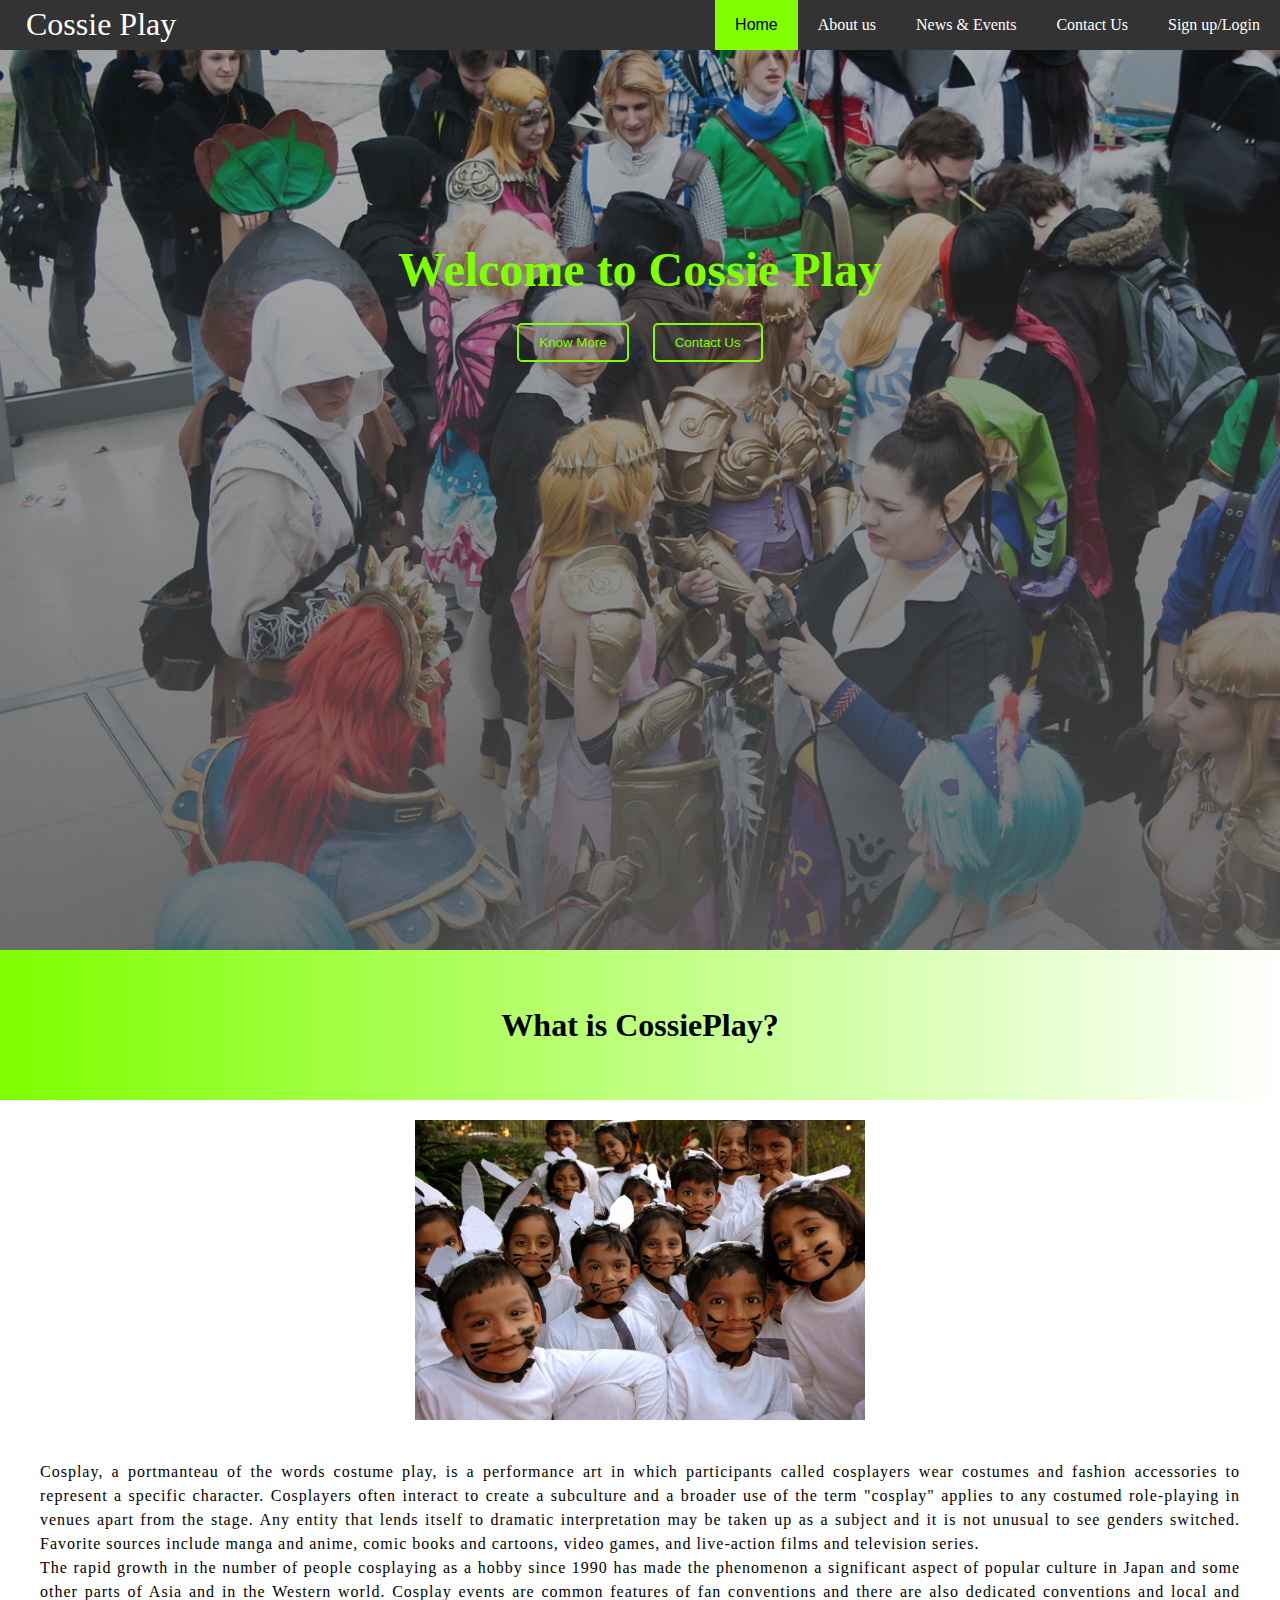
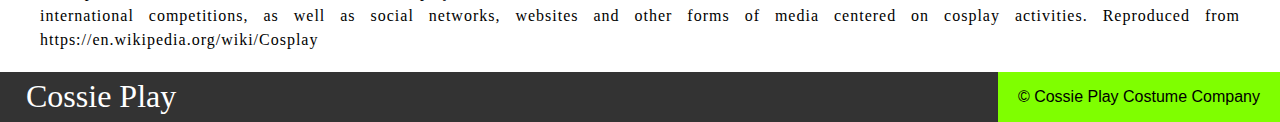
<file: index.html>
<html>
<head>
<title>Home</title>
<link rel="stylesheet" href="style.css" />
</head>

<body>
<ul class="navigation">
	<li class="logo"><a href="index.html">Cossie Play</a></li>
	<li><a href="user.html">Sign up/Login</a></li>
	<li><a href="contact.html">Contact Us</a></li>
	<li><a href="news.html">News & Events</a></li>
	<li><a href="about.html">About us</a></li>
	<li><a href="index.html" class="active">Home</a></li>
</ul>
<div class="poster" align="center">
<h2 class="fancytext"> Welcome to Cossie Play</h2>
<a href="about.html">
<input type="button" class="transparent-button" value="Know More" >
</a>
<a href="contact.html">
<input type="button" class="transparent-button" value="Contact Us" >
</a>
</div>
<div class="banner"><h1>What is CossiePlay?</h1></div>

<div class="container">
<div align="center">
	<img src="images/we-re-rabbits-1439192-1279x850.jpg" height=300 width=auto class="inlineimage"/>
</div>
<p>Cosplay, a portmanteau of the words costume play, is a performance art in which participants called cosplayers wear costumes and fashion accessories to represent a specific character. Cosplayers often interact to create a subculture and a broader use of the term "cosplay" applies to any costumed role-playing in venues apart from the stage. Any entity that lends itself to dramatic interpretation may be taken up as a subject and it is not unusual to see genders switched. Favorite sources include manga and anime, comic books and cartoons, video games, and live-action films and television series.
<br>
The rapid growth in the number of people cosplaying as a hobby since 1990 has made the phenomenon a significant aspect of popular culture in Japan and some other parts of Asia and in the Western world. Cosplay events are common features of fan conventions and there are also dedicated conventions and local and international competitions, as well as social networks, websites and other forms of media centered on cosplay activities.
Reproduced from https://en.wikipedia.org/wiki/Cosplay
</p>
<ul class="navigation">
	<li class="logo"><a href="index.html">Cossie Play</a></li>
	<li><a href="home.html" class="active">&#169; Cossie Play Costume Company</a></li>
</ul>
</body>
</html>
</file>
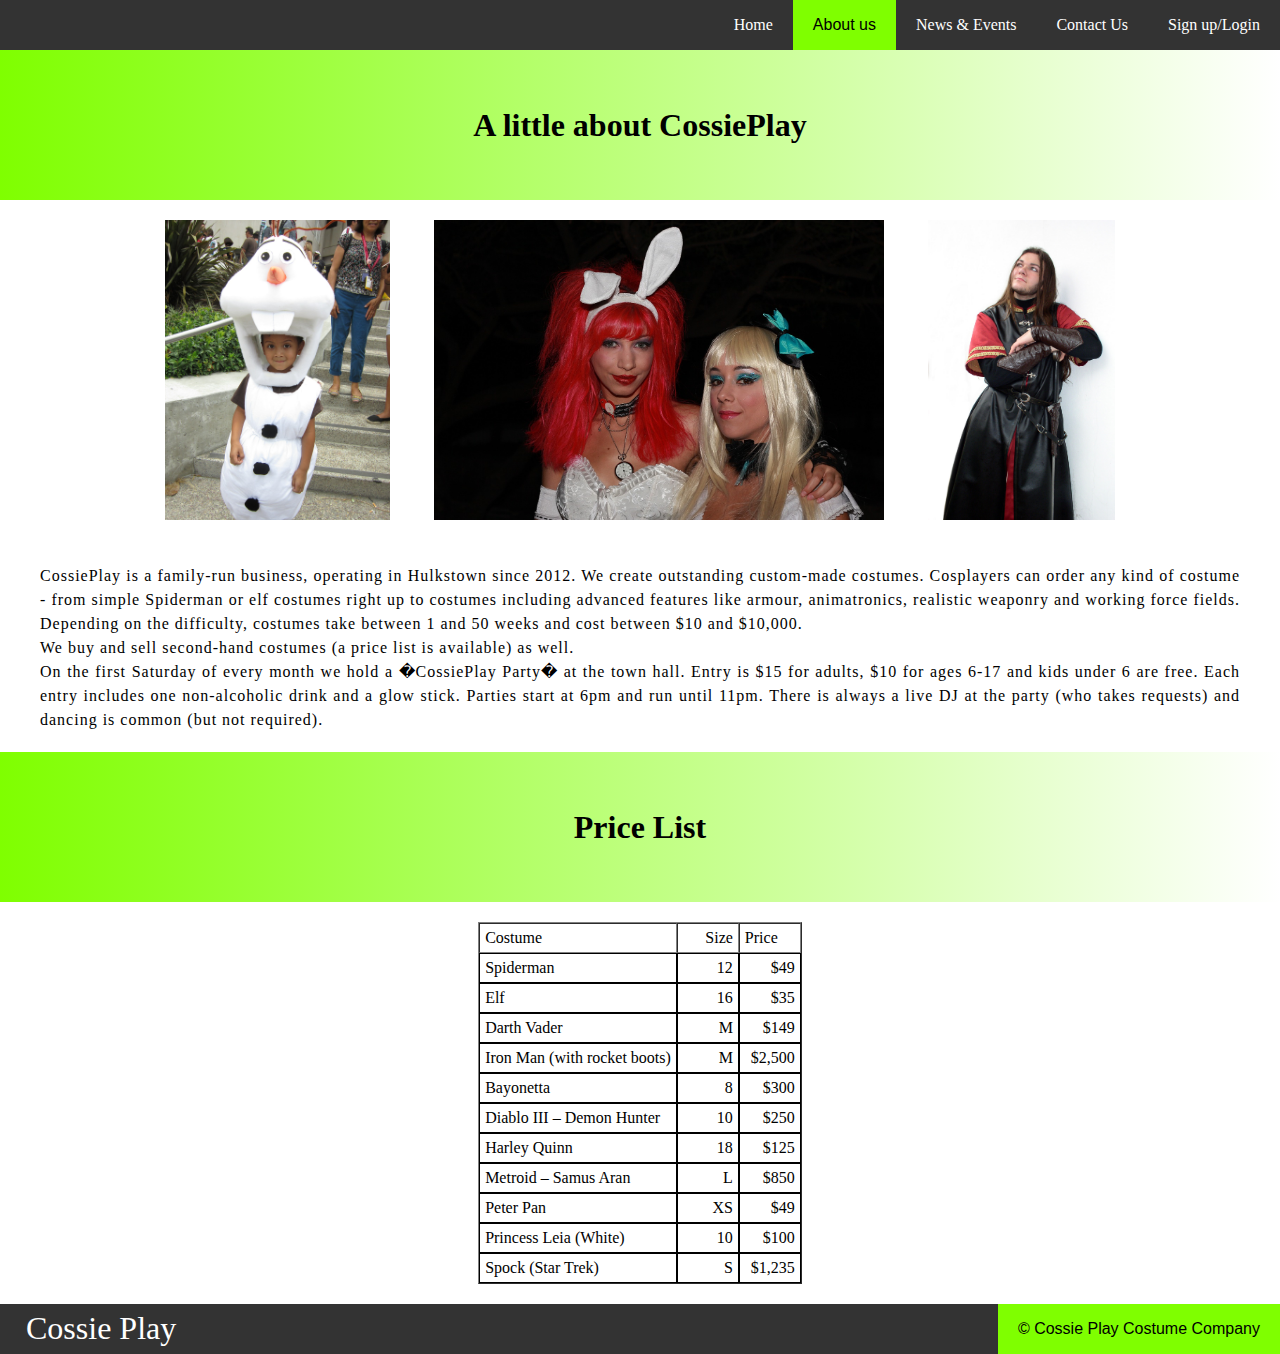
<file: about.html>
<html>
<head>
<title>About Us</title>
<link rel="stylesheet" href="style.css" />
</head>

<body>
<ul class="navigation">
	<li><a href="user.html">Sign up/Login</a></li>
	<li><a href="contact.html">Contact Us</a></li>
	<li><a href="news.html">News & Events</a></li>
	<li><a href="about.html" class="active">About us</a></li>
	<li><a href="index.html">Home</a></li>
</ul>

<div class="banner"><h1>A little about CossiePlay</h1></div>

<div class="container">
<div align="center">
	<img src="images/olaf-630522_1280.jpg" height=300 width=auto class="inlineimage"/>
	<img src="images/alice-in-wonderland-872612_1280.jpg" height=300 width=auto class="inlineimage"/>
	<img src="images/boromir-4-1478698.jpg" height=300 width=auto class="inlineimage"/>
</div>
<p>CossiePlay is a family-run business, operating in Hulkstown since 2012. We create outstanding custom-made costumes. Cosplayers can order any kind of costume - from simple Spiderman or elf costumes right up to costumes including advanced features like armour, animatronics, realistic weaponry and working force fields. Depending on the difficulty, costumes take between 1 and 50 weeks and cost between $10 and $10,000.<br/>
We buy and sell second-hand costumes (a price list is available) as well.<br/>
On the first Saturday of every month we hold a �CossiePlay Party� at the town hall. Entry is $15 for adults, $10 for ages 6-17 and kids under 6 are free. Each entry includes one non-alcoholic drink and a glow stick. Parties start at 6pm and run until 11pm. There is always a live DJ at the party (who takes requests) and dancing is common (but not required). 
</p>

<div class="banner"><h1>Price List</h1></div>
<div align="center">
	<table class="" cellspacing=0 border=1>
					<tbody>
						<tr style="height:17px;">
							<td style="min-width:50px">
								<nobr>Costume</nobr>
							</td>
							<td style="text-align:right;min-width:50px">
								<nobr>Size</nobr>
							</td>
							<td style="min-width:50px">
								<nobr>Price</nobr>
							</td>
						</tr>
						<tr style="height:17px;">
							<td style="border:1px solid;border-left-color:#000000;border-right-color:#000000;border-top-color:#000000;border-bottom-color:#000000;min-width:50px">
								<nobr>Spiderman</nobr>
							</td>
							<td style="text-align:right;border:1px solid;border-left-color:#000000;border-right-color:#000000;border-top-color:#000000;border-bottom-color:#000000;min-width:50px">
								<nobr>12</nobr>
							</td>
							<td style="text-align:right;border:1px solid;border-left-color:#000000;border-right-color:#000000;border-top-color:#000000;border-bottom-color:#000000;min-width:50px">
								<nobr>$49</nobr>
							</td>
						</tr>
						<tr style="height:17px;">
							<td style="border:1px solid;border-left-color:#000000;border-right-color:#000000;border-top-color:#000000;border-bottom-color:#000000;min-width:50px">
								<nobr>Elf</nobr>
							</td>
							<td style="text-align:right;border:1px solid;border-left-color:#000000;border-right-color:#000000;border-top-color:#000000;border-bottom-color:#000000;min-width:50px">
								<nobr>16</nobr>
							</td>
							<td style="text-align:right;border:1px solid;border-left-color:#000000;border-right-color:#000000;border-top-color:#000000;border-bottom-color:#000000;min-width:50px">
								<nobr>$35</nobr>
							</td>
						</tr>
						<tr style="height:17px;">
							<td style="border:1px solid;border-left-color:#000000;border-right-color:#000000;border-top-color:#000000;border-bottom-color:#000000;min-width:50px">
								<nobr>Darth Vader</nobr>
							</td>
							<td style="text-align:right;border:1px solid;border-left-color:#000000;border-right-color:#000000;border-top-color:#000000;border-bottom-color:#000000;min-width:50px">
								<nobr>M</nobr>
							</td>
							<td style="text-align:right;border:1px solid;border-left-color:#000000;border-right-color:#000000;border-top-color:#000000;border-bottom-color:#000000;min-width:50px">
								<nobr>$149</nobr>
							</td>
						</tr>
						<tr style="height:17px;">
							<td style="border:1px solid;border-left-color:#000000;border-right-color:#000000;border-top-color:#000000;border-bottom-color:#000000;min-width:50px">
								<nobr>Iron Man (with rocket boots)</nobr>
							</td>
							<td style="text-align:right;border:1px solid;border-left-color:#000000;border-right-color:#000000;border-top-color:#000000;border-bottom-color:#000000;min-width:50px">
								<nobr>M</nobr>
							</td>
							<td style="text-align:right;border:1px solid;border-left-color:#000000;border-right-color:#000000;border-top-color:#000000;border-bottom-color:#000000;min-width:50px">
								<nobr>$2,500</nobr>
							</td>
						</tr>
						<tr style="height:17px;">
							<td style="border:1px solid;border-left-color:#000000;border-right-color:#000000;border-top-color:#000000;border-bottom-color:#000000;min-width:50px">
								<nobr>Bayonetta</nobr>
							</td>
							<td style="text-align:right;border:1px solid;border-left-color:#000000;border-right-color:#000000;border-top-color:#000000;border-bottom-color:#000000;min-width:50px">
								<nobr>8</nobr>
							</td>
							<td style="text-align:right;border:1px solid;border-left-color:#000000;border-right-color:#000000;border-top-color:#000000;border-bottom-color:#000000;min-width:50px">
								<nobr>$300</nobr>
							</td>
						</tr>
						<tr style="height:17px;">
							<td style="border:1px solid;border-left-color:#000000;border-right-color:#000000;border-top-color:#000000;border-bottom-color:#000000;min-width:50px">
								<nobr>Diablo III &ndash; Demon Hunter</nobr>
							</td>
							<td style="text-align:right;border:1px solid;border-left-color:#000000;border-right-color:#000000;border-top-color:#000000;border-bottom-color:#000000;min-width:50px">
								<nobr>10</nobr>
							</td>
							<td style="text-align:right;border:1px solid;border-left-color:#000000;border-right-color:#000000;border-top-color:#000000;border-bottom-color:#000000;min-width:50px">
								<nobr>$250</nobr>
							</td>
						</tr>
						<tr style="height:17px;">
							<td style="border:1px solid;border-left-color:#000000;border-right-color:#000000;border-top-color:#000000;border-bottom-color:#000000;min-width:50px">
								<nobr>Harley Quinn</nobr>
							</td>
							<td style="text-align:right;border:1px solid;border-left-color:#000000;border-right-color:#000000;border-top-color:#000000;border-bottom-color:#000000;min-width:50px">
								<nobr>18</nobr>
							</td>
							<td style="text-align:right;border:1px solid;border-left-color:#000000;border-right-color:#000000;border-top-color:#000000;border-bottom-color:#000000;min-width:50px">
								<nobr>$125</nobr>
							</td>
						</tr>
						<tr style="height:17px;">
							<td style="border:1px solid;border-left-color:#000000;border-right-color:#000000;border-top-color:#000000;border-bottom-color:#000000;min-width:50px">
								<nobr>Metroid &ndash; Samus Aran</nobr>
							</td>
							<td style="text-align:right;border:1px solid;border-left-color:#000000;border-right-color:#000000;border-top-color:#000000;border-bottom-color:#000000;min-width:50px">
								<nobr>L</nobr>
							</td>
							<td style="text-align:right;border:1px solid;border-left-color:#000000;border-right-color:#000000;border-top-color:#000000;border-bottom-color:#000000;min-width:50px">
								<nobr>$850</nobr>
							</td>
						</tr>
						<tr style="height:17px;">
							<td style="border:1px solid;border-left-color:#000000;border-right-color:#000000;border-top-color:#000000;border-bottom-color:#000000;min-width:50px">
								<nobr>Peter Pan</nobr>
							</td>
							<td style="text-align:right;border:1px solid;border-left-color:#000000;border-right-color:#000000;border-top-color:#000000;border-bottom-color:#000000;min-width:50px">
								<nobr>XS</nobr>
							</td>
							<td style="text-align:right;border:1px solid;border-left-color:#000000;border-right-color:#000000;border-top-color:#000000;border-bottom-color:#000000;min-width:50px">
								<nobr>$49</nobr>
							</td>
						</tr>
						<tr style="height:17px;">
							<td style="border:1px solid;border-left-color:#000000;border-right-color:#000000;border-top-color:#000000;border-bottom-color:#000000;min-width:50px">
								<nobr>Princess Leia (White)</nobr>
							</td>
							<td style="text-align:right;border:1px solid;border-left-color:#000000;border-right-color:#000000;border-top-color:#000000;border-bottom-color:#000000;min-width:50px">
								<nobr>10</nobr>
							</td>
							<td style="text-align:right;border:1px solid;border-left-color:#000000;border-right-color:#000000;border-top-color:#000000;border-bottom-color:#000000;min-width:50px">
								<nobr>$100</nobr>
							</td>
						</tr>
						<tr style="height:17px;">
							<td style="border:1px solid;border-left-color:#000000;border-right-color:#000000;border-top-color:#000000;border-bottom-color:#000000;min-width:50px">
								<nobr>Spock (Star Trek)</nobr>
							</td>
							<td style="text-align:right;border:1px solid;border-left-color:#000000;border-right-color:#000000;border-top-color:#000000;border-bottom-color:#000000;min-width:50px">
								<nobr>S</nobr>
							</td>
							<td style="text-align:right;border:1px solid;border-left-color:#000000;border-right-color:#000000;border-top-color:#000000;border-bottom-color:#000000;min-width:50px">
								<nobr>$1,235</nobr>
							</td>
						</tr>
					</tbody>
				</table>
				</div>
<ul class="navigation">
	<li class="logo"><a href="index.html">Cossie Play</a></li>
	<li><a href="home.html" class="active">&#169; Cossie Play Costume Company</a></li>
</ul>

</body>
</html>
</file>
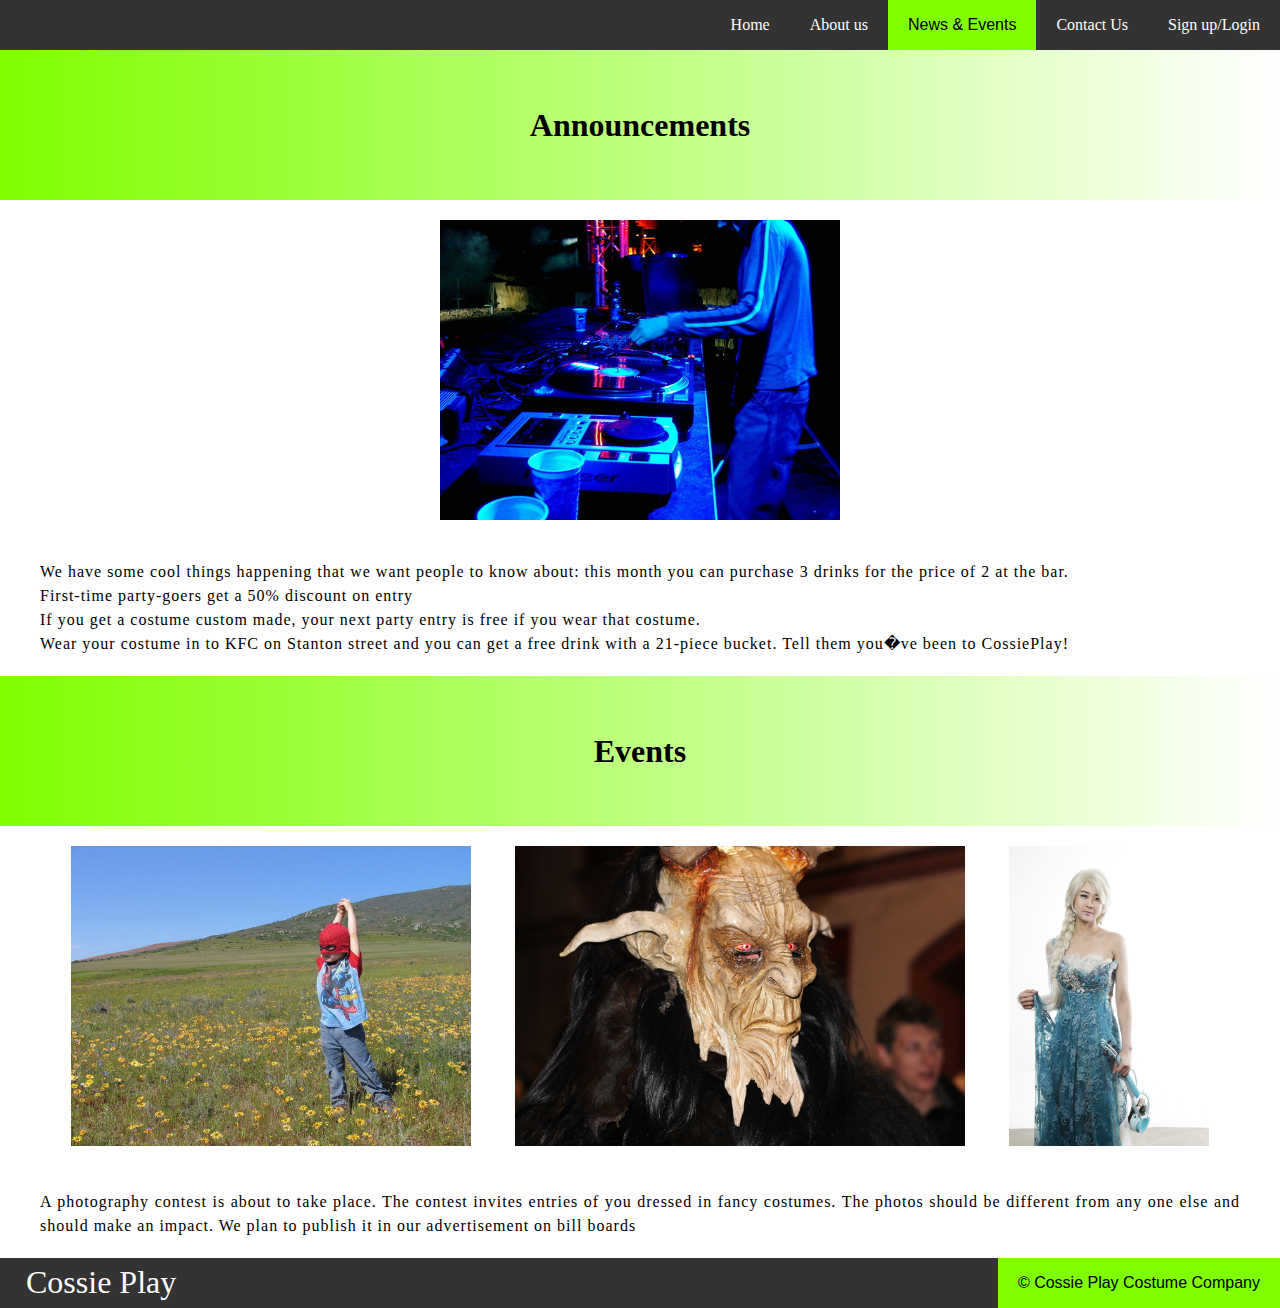
<file: news.html>
<html>
<head>
<title>News</title>
<link rel="stylesheet" href="style.css" />
</head>

<body>
<ul class="navigation">
	<li><a href="user.html">Sign up/Login</a></li>
	<li><a href="contact.html">Contact Us</a></li>
	<li><a href="news.html" class="active">News & Events</a></li>
	<li><a href="about.html">About us</a></li>
	<li><a href="index.html">Home</a></li>
</ul>

<div class="banner"><h1>Announcements</h1></div>

<div class="container">
<div align="center">

	<img src="images/party-1506740-640x480.jpg" height=300 width=auto class="inlineimage"/>

</div>
<p>We have some cool things happening that we want people to know about: this month you can purchase 3 drinks for the price of 2 at the bar.<br/>
First-time party-goers get a 50% discount on entry<br/>
If you get a costume custom made, your next party entry is free if you wear that costume.<br/>
Wear your costume in to KFC on Stanton street and you can get a free drink with a 21-piece bucket. Tell them you�ve been to CossiePlay!
</p>
</div>


<div class="banner"><h1>Events</h1></div>

<div class="container">
<div align="center">

	<img src="images/spiderman-in-nature-2-1258899-640x480.jpg" height=300 width=auto class="inlineimage"/>
	<img src="images/devils-570861_1280.jpg" height=300 width=auto class="inlineimage"/>
	<img src="images/winter-kingdom-798279_1920.jpg" height=300 width=auto class="inlineimage"/>

</div>
<p>A photography contest is about to take place. The contest invites entries of you dressed in fancy costumes. The photos should be different from any one else and should make an impact. We plan to publish it in our advertisement on bill boards<br/>
</p>
</div>
<ul class="navigation">
	<li class="logo"><a href="index.html">Cossie Play</a></li>
	<li><a href="home.html" class="active">&#169; Cossie Play Costume Company</a></li>
</ul>

</body>
</html>
</file>
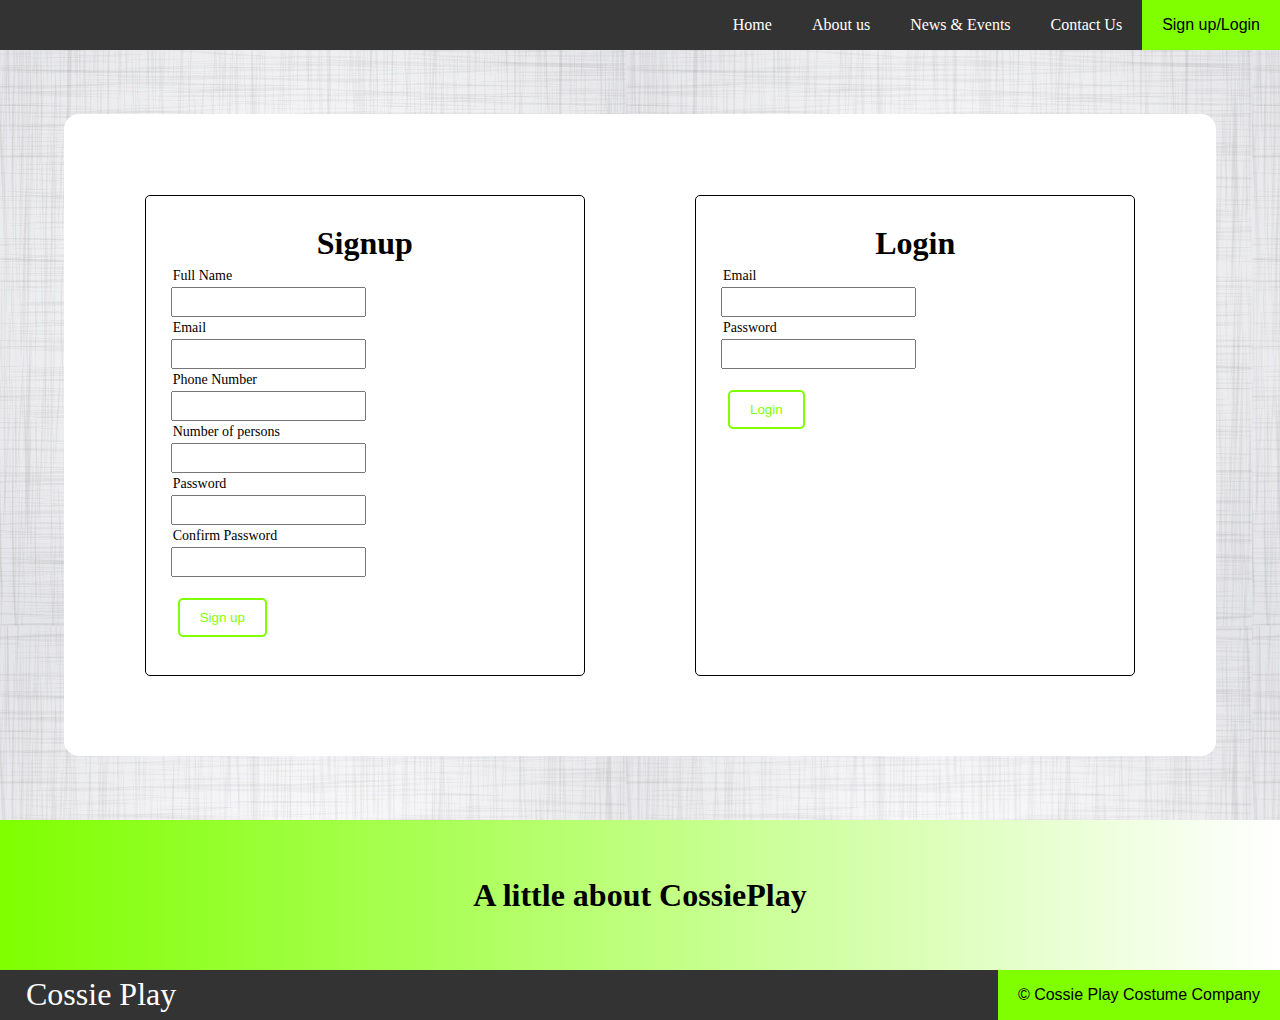
<file: user.html>
<html>
<head>
<title>Sign up/Login</title>
<link rel="stylesheet" href="style.css" />
</head>

<body>
<ul class="navigation">
	<li><a href="user.html" class="active">Sign up/Login</a></li>
	<li><a href="contact.html">Contact Us</a></li>
	<li><a href="news.html">News & Events</a></li>
	<li><a href="about.html">About us</a></li>
	<li><a href="index.html">Home</a></li>
</ul>

<div class="userform">
	<div class="childform">
		<h1 style="line-height:50px;">Signup</h1>
		<form action="">
		<label>Full Name</label><br/>
		<input type="text" id="name" name="name" /><br>
		<label>Email</label><br/>
		<input type="email" id="email" name="email" /><br>
		<label>Phone Number</label><br/>
		<input type="text" id="phone" name="phone" /><br>
		<label>Number of persons</label><br/>
		<input type="text" id="count" name="count" /><br>
		<label>Password</label><br/>
		<input type="password" id="pwd" name="pwd" /><br>
		<label>Confirm Password</label><br/>
		<input type="password" id="cpwd" name="cpwd" /><br><br>
		<input type="button" class="transparent-button" value="Sign up" />
		</form>	
	</div>

	<div class="childform">
		<h1 style="line-height:50px;">Login</h1>
		<form action="">
		<label>Email</label><br/>
		<input type="email" id="email" name="email" /><br>
		<label>Password</label><br/>
		<input type="password" id="pwd" name="pwd" /><br><br>
		<input type="button" class="transparent-button" value="Login" />
		</form>	
	</div>
</div>

<div class="banner"><h1>A little about CossiePlay</h1></div>

<ul class="navigation">
	<li class="logo"><a href="index.html">Cossie Play</a></li>
	<li><a href="home.html" class="active">&#169; Cossie Play Costume Company</a></li>
</ul>

</body>
</html>
</file>
<file: style.css>
body{
background: #ddd url(images/bg.jpg) repeat top left;
margin:0px;
}

.navigation {
    list-style-type: none;
    margin: 0;
    padding: 0;
    overflow: hidden;
    background-color: #333;
	padding-left: 20px;
}

.navigation>li {
    float: right;
}

.navigation>li a {
    display: block;
    color: white;
    text-align: center;
    padding: 16px 20px;
    text-decoration: none;
}

.navigation>li a:hover {
    background-color: green;
}

.navigation>li .active {
	background-color: chartreuse;
    color: black;
    font-family: sans-serif;
}
.logo{
	font-size: 32px;
	float:left !important;
}
.logo>a{
		padding:6px !important;
}

.banner{
  background: red; /* For browsers that do not support gradients */
  background: -webkit-linear-gradient(-90deg, white, chartreuse); /* For Safari 5.1 to 6.0 */
  background: -o-linear-gradient(-90deg, white, chartreuse); /* For Opera 11.1 to 12.0 */
  background: -moz-linear-gradient(-90deg, white, chartreuse); /* For Firefox 3.6 to 15 */
  background: linear-gradient(-90deg, white, chartreuse); /* Standard syntax */
  min-height: 150px;
 }
 h1{
text-align: center;
vertical-align: middle;
line-height: 150px; 
margin:0px;

 }

 .container{
background:white;

 }
 .container>p{
    text-align: justify;
    margin-left: 20px;
    margin-right: 20px;
	margin-top:0px;
	margin-bottom:0px;
	padding:20px;
	letter-spacing:1px;
	line-height:1.5em;
 }
 .poster{
width:100%;
height:100%;
background-size:cover;
background-image:linear-gradient(rgba(34, 34, 34, 0.34),rgba(85, 85, 85, 0.82)),url(images/book-fair-678264_1280.jpg);
background-repeat:no-repeat;
vertical-align:middle;

 }
.fancytext{
font-size:48px;
margin:0px;
color:chartreuse;
padding-top:15%;
padding-bottom:2%;
}

.transparent-button{
background:transparent;
border:2px solid chartreuse;
border-radius:5px;
color:chartreuse;
padding:10px 20px;
margin-left:10px;
margin-right:10px;
}

.transparent-button:hover{
background: chartreuse;
color:white;
border:2px solid white;
}
.inlineimage{
margin:20px;
}

.userform{
margin:5%;
background:white;
border-radius:15px;
padding:2%;
display:flex;
}

.childform{
margin:5%;
border:1px solid black;
border-radius:5px;
width: 40%;
padding: 2%;
float:left;
}

input[type="text"],input[type="password"],input[type="email"]{
padding:5px;
margin:3px;
font-size:14px;
}

label{
font-size:14px;
margin:5px;
}

table{
margin:20px;
}
td{
padding:5px;
}
</file>
